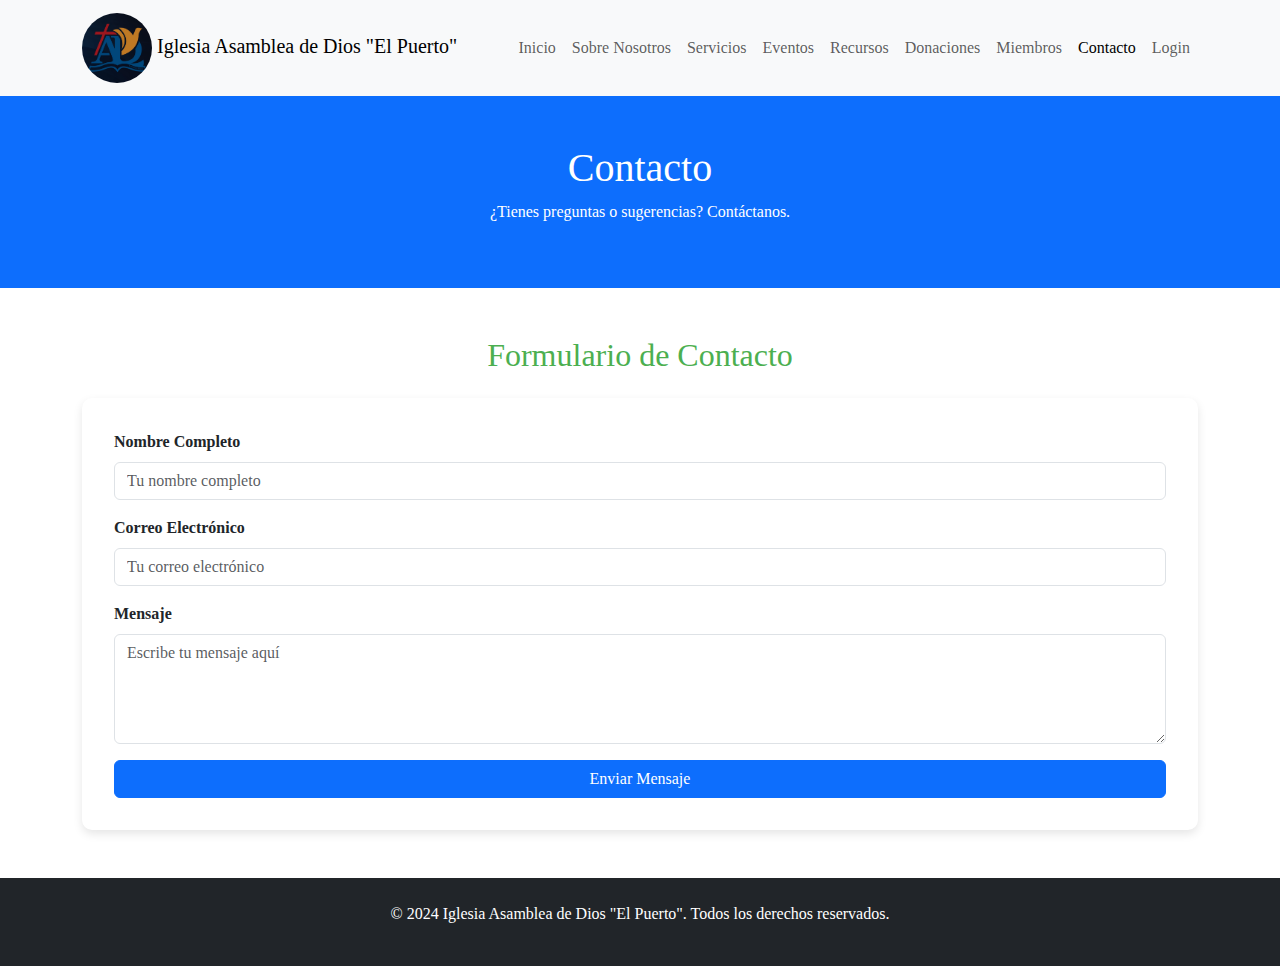
<file: Contacto.html>
<!DOCTYPE html>
<html lang="es">
<head>
    <meta charset="UTF-8">
    <meta name="viewport" content="width=device-width, initial-scale=1.0">
    <meta name="description" content="Ponte en contacto con nosotros.">
    <title>Contacto - Iglesia</title>
    <link rel="stylesheet" href="estilos.css">
    <link rel="stylesheet" href="https://cdn.jsdelivr.net/npm/bootstrap@5.3.0/dist/css/bootstrap.min.css">
</head>
<body>
<style>
/* Archivo CSS para la página de la Iglesia */

/* General */
body {
    font-family: 'Times New Roman', Times, serif;
}
</style>
    <!-- Navegación -->
    <nav class="navbar navbar-expand-lg navbar-light bg-light">
        <div class="container">
            <a class="navbar-brand" href="index.html">
                <img src="logo.jpg" alt="Logo Iglesia" width="70"> Iglesia Asamblea de Dios "El Puerto"
            </a>
            <button class="navbar-toggler" type="button" data-bs-toggle="collapse" data-bs-target="#navbarNav" aria-controls="navbarNav" aria-expanded="false" aria-label="Toggle navigation">
                <span class="navbar-toggler-icon"></span>
            </button>
            <div class="collapse navbar-collapse" id="navbarNav">
                <ul class="navbar-nav ms-auto">
                    <li class="nav-item"><a class="nav-link" href="Inicio.html">Inicio</a></li>
                    <li class="nav-item"><a class="nav-link" href="Sobre Nosotros.html">Sobre Nosotros</a></li>
                    <li class="nav-item"><a class="nav-link" href="Servicios.html">Servicios</a></li>
                    <li class="nav-item"><a class="nav-link" href="Eventos.html">Eventos</a></li>
                    <li class="nav-item"><a class="nav-link" href="Recursos.html">Recursos</a></li>
                    <li class="nav-item"><a class="nav-link" href="Donaciones.html">Donaciones</a></li>
                    <li class="nav-item"><a class="nav-link" href="Miembros.html">Miembros</a></li>
                    <li class="nav-item"><a class="nav-link active" href="Contacto.html">Contacto</a></li>
                    <li class="nav-item"><a class="nav-link" href="index.html">Login</a></li>
                </ul>
            </div>
        </div>
    </nav>

    <!-- Contenido -->
    <header class="py-5 text-center bg-primary text-white">
        <div class="container">
            <h1>Contacto</h1>
            <p>¿Tienes preguntas o sugerencias? Contáctanos.</p>
        </div>
    </header>

    <section class="py-5">
        <div class="container">
            <h2 class="text-center mb-4">Formulario de Contacto</h2>
            <form>
                <div class="mb-3">
                    <label for="nombre" class="form-label">Nombre Completo</label>
                    <input type="text" class="form-control" id="nombre" placeholder="Tu nombre completo" required>
                </div>
                <div class="mb-3">
                    <label for="email" class="form-label">Correo Electrónico</label>
                    <input type="email" class="form-control" id="email" placeholder="Tu correo electrónico" required>
                </div>
                <div class="mb-3">
                    <label for="mensaje" class="form-label">Mensaje</label>
                    <textarea class="form-control" id="mensaje" rows="4" placeholder="Escribe tu mensaje aquí" required></textarea>
                </div>
                <button type="submit" class="btn btn-primary w-100">Enviar Mensaje</button>
            </form>
        </div>
    </section>

    <!-- Pie de página -->
    <footer class="bg-dark text-white py-4">
        <div class="container text-center">
            <p>&copy; 2024 Iglesia Asamblea de Dios "El Puerto". Todos los derechos reservados.</p>
        </div>
    </footer>

    <script src="https://cdn.jsdelivr.net/npm/bootstrap@5.3.0/dist/js/bootstrap.bundle.min.js"></script>
</body>
</html>
</file>
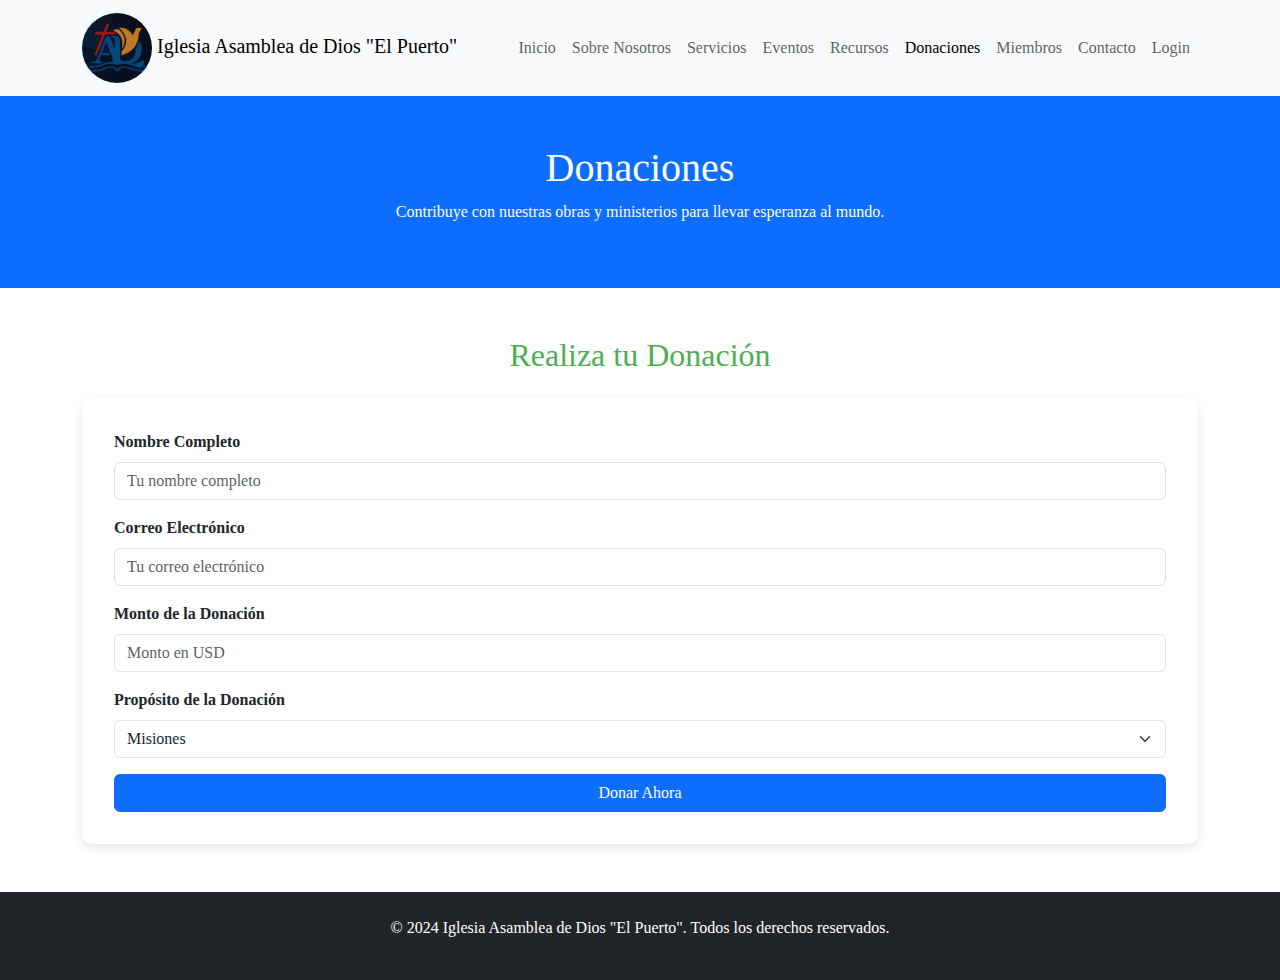
<file: Donaciones.html>
<!DOCTYPE html>
<html lang="es">
<head>
    <meta charset="UTF-8">
    <meta name="viewport" content="width=device-width, initial-scale=1.0">
    <meta name="description" content="Contribuye con nuestras obras y ministerios.">
    <title>Donaciones - Iglesia</title>
    <link rel="stylesheet" href="estilos.css">
    <link rel="stylesheet" href="https://cdn.jsdelivr.net/npm/bootstrap@5.3.0/dist/css/bootstrap.min.css">
</head>
<body>
<style>
/* Archivo CSS para la página de la Iglesia */

/* General */
body {
    font-family: 'Times New Roman', Times, serif;
}
</style>
    <!-- Navegación -->
    <nav class="navbar navbar-expand-lg navbar-light bg-light">
        <div class="container">
            <a class="navbar-brand" href="index.html">
                <img src="logo.jpg" alt="Logo Iglesia" width="70"> Iglesia Asamblea de Dios "El Puerto"
            </a>
            <button class="navbar-toggler" type="button" data-bs-toggle="collapse" data-bs-target="#navbarNav" aria-controls="navbarNav" aria-expanded="false" aria-label="Toggle navigation">
                <span class="navbar-toggler-icon"></span>
            </button>
            <div class="collapse navbar-collapse" id="navbarNav">
                <ul class="navbar-nav ms-auto">
                    <li class="nav-item"><a class="nav-link" href="Inicio.html">Inicio</a></li>
                    <li class="nav-item"><a class="nav-link" href="Sobre Nosotros.html">Sobre Nosotros</a></li>
                    <li class="nav-item"><a class="nav-link" href="Servicios.html">Servicios</a></li>
                    <li class="nav-item"><a class="nav-link" href="Eventos.html">Eventos</a></li>
                    <li class="nav-item"><a class="nav-link" href="Recursos.html">Recursos</a></li>
                    <li class="nav-item"><a class="nav-link active" href="Donaciones.html">Donaciones</a></li>
                    <li class="nav-item"><a class="nav-link" href="Miembros.html">Miembros</a></li>
                    <li class="nav-item"><a class="nav-link" href="Contacto.html">Contacto</a></li>
                    <li class="nav-item"><a class="nav-link" href="index.html">Login</a></li>
                </ul>
            </div>
        </div>
    </nav>

    <!-- Contenido -->
    <header class="py-5 text-center bg-primary text-white">
        <div class="container">
            <h1>Donaciones</h1>
            <p>Contribuye con nuestras obras y ministerios para llevar esperanza al mundo.</p>
        </div>
    </header>

    <section class="py-5">
        <div class="container">
            <h2 class="text-center mb-4">Realiza tu Donación</h2>
            <form>
                <div class="mb-3">
                    <label for="nombre" class="form-label">Nombre Completo</label>
                    <input type="text" class="form-control" id="nombre" placeholder="Tu nombre completo" required>
                </div>
                <div class="mb-3">
                    <label for="email" class="form-label">Correo Electrónico</label>
                    <input type="email" class="form-control" id="email" placeholder="Tu correo electrónico" required>
                </div>
                <div class="mb-3">
                    <label for="monto" class="form-label">Monto de la Donación</label>
                    <input type="number" class="form-control" id="monto" placeholder="Monto en USD" required>
                </div>
                <div class="mb-3">
                    <label for="propósito" class="form-label">Propósito de la Donación</label>
                    <select class="form-select" id="propósito">
                        <option value="misiones">Misiones</option>
                        <option value="ayuda_social">Ayuda Social</option>
                        <option value="infraestructura">Infraestructura</option>
                    </select>
                </div>
                <button type="submit" class="btn btn-primary w-100">Donar Ahora</button>
            </form>
        </div>
    </section>

    <!-- Pie de página -->
    <footer class="bg-dark text-white py-4">
        <div class="container text-center">
            <p>&copy; 2024 Iglesia Asamblea de Dios "El Puerto". Todos los derechos reservados.</p>
        </div>
    </footer>

    <script src="https://cdn.jsdelivr.net/npm/bootstrap@5.3.0/dist/js/bootstrap.bundle.min.js"></script>
</body>
</html>
</file>
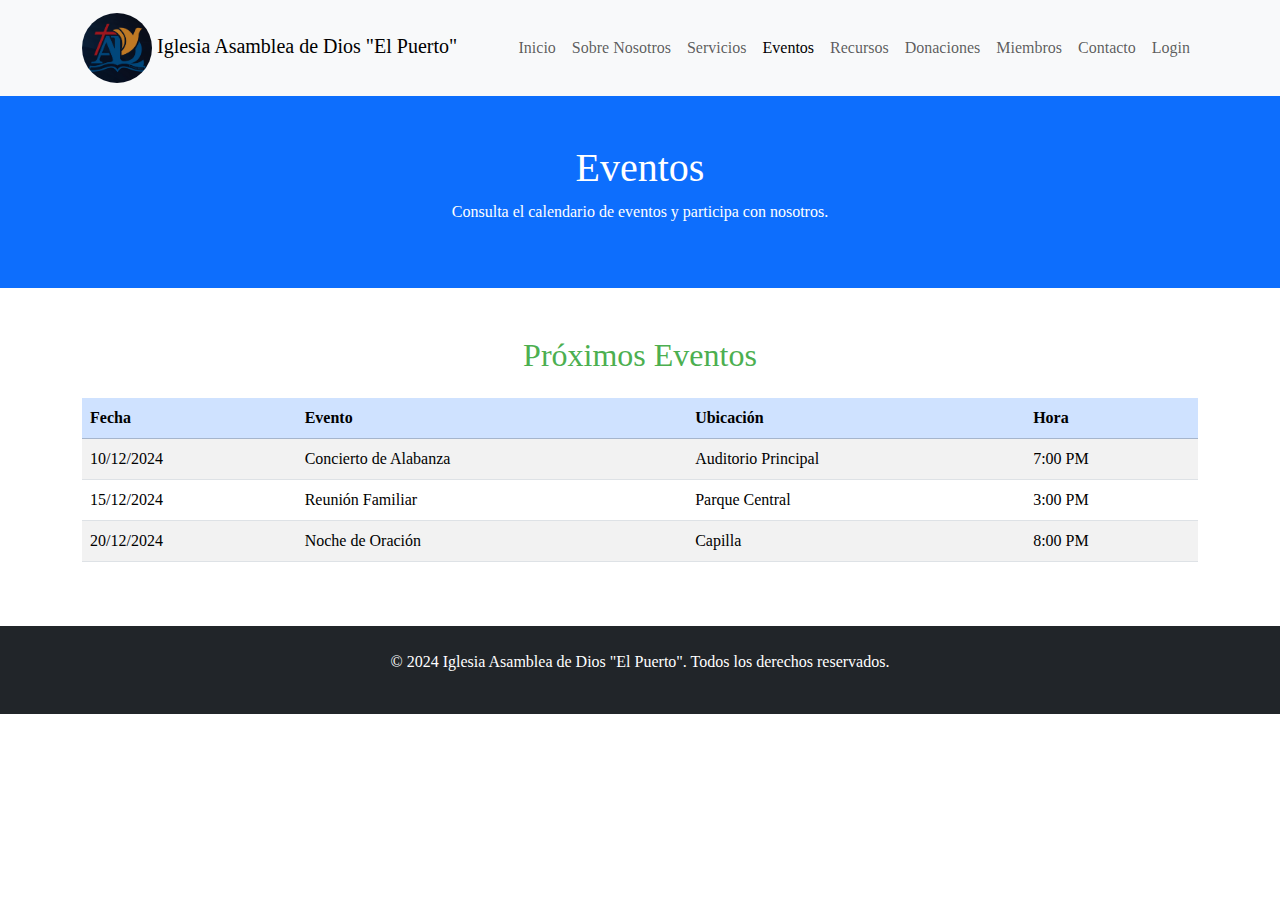
<file: Eventos.html>
<!DOCTYPE html>
<html lang="es">
<head>
    <meta charset="UTF-8">
    <meta name="viewport" content="width=device-width, initial-scale=1.0">
    <meta name="description" content="Calendario de eventos de nuestra iglesia.">
    <title>Eventos - Iglesia</title>
    <link rel="stylesheet" href="estilos.css">
    <link rel="stylesheet" href="https://cdn.jsdelivr.net/npm/bootstrap@5.3.0/dist/css/bootstrap.min.css">
</head>
<body>
<style>
/* Archivo CSS para la página de la Iglesia */

/* General */
body {
    font-family: 'Times New Roman', Times, serif;
}
</style>
    <!-- Navegación -->
    <nav class="navbar navbar-expand-lg navbar-light bg-light">
        <div class="container">
            <a class="navbar-brand" href="index.html">
                <img src="logo.jpg" alt="Logo Iglesia" width="70"> Iglesia Asamblea de Dios "El Puerto"
            </a>
            </a>
            <button class="navbar-toggler" type="button" data-bs-toggle="collapse" data-bs-target="#navbarNav" aria-controls="navbarNav" aria-expanded="false" aria-label="Toggle navigation">
                <span class="navbar-toggler-icon"></span>
            </button>
            <div class="collapse navbar-collapse" id="navbarNav">
                <ul class="navbar-nav ms-auto">
                    <li class="nav-item"><a class="nav-link" href="Inicio.html">Inicio</a></li>
                    <li class="nav-item"><a class="nav-link" href="Sobre Nosotros.html">Sobre Nosotros</a></li>
                    <li class="nav-item"><a class="nav-link" href="Servicios.html">Servicios</a></li>
                    <li class="nav-item"><a class="nav-link active" href="Eventos.html">Eventos</a></li>
                    <li class="nav-item"><a class="nav-link" href="Recursos.html">Recursos</a></li>
                    <li class="nav-item"><a class="nav-link" href="Donaciones.html">Donaciones</a></li>
                    <li class="nav-item"><a class="nav-link" href="Miembros.html">Miembros</a></li>
                    <li class="nav-item"><a class="nav-link" href="Contacto.html">Contacto</a></li>
                    <li class="nav-item"><a class="nav-link" href="index.html">Login</a></li>
                </ul>
            </div>
        </div>
    </nav>

    <!-- Contenido -->
    <header class="py-5 text-center bg-primary text-white">
        <div class="container">
            <h1>Eventos</h1>
            <p>Consulta el calendario de eventos y participa con nosotros.</p>
        </div>
    </header>

    <section class="py-5">
        <div class="container">
            <h2 class="text-center mb-4">Próximos Eventos</h2>
            <table class="table table-striped">
                <thead class="table-primary">
                    <tr>
                        <th>Fecha</th>
                        <th>Evento</th>
                        <th>Ubicación</th>
                        <th>Hora</th>
                    </tr>
                </thead>
                <tbody>
                    <tr>
                        <td>10/12/2024</td>
                        <td>Concierto de Alabanza</td>
                        <td>Auditorio Principal</td>
                        <td>7:00 PM</td>
                    </tr>
                    <tr>
                        <td>15/12/2024</td>
                        <td>Reunión Familiar</td>
                        <td>Parque Central</td>
                        <td>3:00 PM</td>
                    </tr>
                    <tr>
                        <td>20/12/2024</td>
                        <td>Noche de Oración</td>
                        <td>Capilla</td>
                        <td>8:00 PM</td>
                    </tr>
                </tbody>
            </table>
        </div>
    </section>

    <!-- Pie de página -->
    <footer class="bg-dark text-white py-4">
        <div class="container text-center">
            <p>&copy; 2024 Iglesia Asamblea de Dios "El Puerto". Todos los derechos reservados.</p>
        </div>
    </footer>

    <script src="https://cdn.jsdelivr.net/npm/bootstrap@5.3.0/dist/js/bootstrap.bundle.min.js"></script>
</body>
</html>
</file>
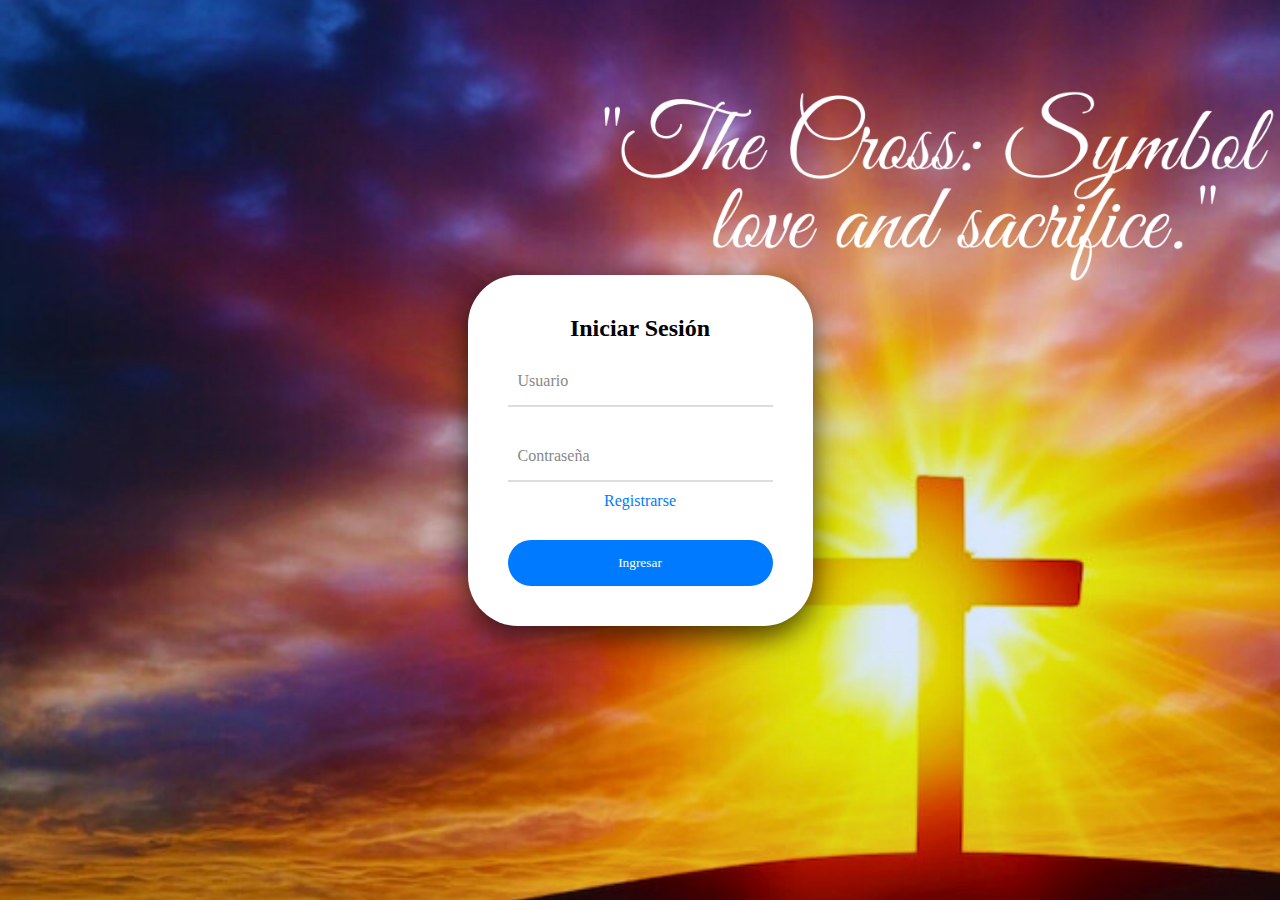
<file: index_3.html>
<!DOCTYPE html>
<html lang="es">
<head>
    <meta charset="UTF-8">
    <meta name="viewport" content="width=device-width, initial-scale=1.0">
    <title>Login con Efecto de Entrada</title>
    <style>
        * {
            margin: 0;
            padding: 0;
            box-sizing: border-box;
            font-family: 'Times New Roman', Arial, sans-serif;
        }
        body {
            display: flex;
            justify-content: center;
            align-items: center;
            height: 100vh;
            background-color: #282c34;
            background-image: url('2.png');
            animation: mover-fondo 10s linear infinite;
            background-position: center;
	    background-size: cover;
        }

        @keyframes mover-fondo {
            0% {
                background-position: 0% 0%;
            }
            100% {
                background-position: 100% 100%;
            }
        }
        .login-box {
            background-color: white;
            padding: 40px;
            border-radius: 50px;
            width: 100%;
            box-shadow: 0 10px 30px rgba(0,0,0,0.7);
            max-width: 400px;
        }
        h2 {
            text-align: center;
            margin-bottom: 20px;
        }
        .textbox {
            position: relative;
            margin-bottom: 30px;
        }
        input {
            width: 100%;
            padding: 10px;
            font-size: 20px;
            border: none;
            border-bottom: 2px solid #ddd;
            outline: none;
        }
        input:focus {
            border-bottom: 2px solid #007BFF;
        }
        label {
            position: absolute;
            left: 10px;
            top: 10px;
            transition: 0.3s;
            color: #888;
        }
        input:focus + label,
        input:not(:placeholder-shown) + label {
            top: -10px;
            left: 0;
            color: #007BFF;
            font-size: 12px;
        }
        button {
            width: 100%;
            padding: 15px;
            background-color: #007BFF;
            color: white;
            border: none;
            border-radius: 100px;
            cursor: pointer;
        }
        button:hover {
            background-color: #0056b3;
        }
        a {
            text-align: center;
            display: block;
            margin-top: 10px;
            color: #007BFF;
            text-decoration: none;
        }
    </style>
	<!-- Google tag (gtag.js) -->
<script async src="https://www.googletagmanager.com/gtag/js?id=G-9K3C9MK3V3"></script>
<script>
  window.dataLayer = window.dataLayer || [];
  function gtag(){dataLayer.push(arguments);}
  gtag('js', new Date());

  gtag('config', 'G-9K3C9MK3V3');
</script>
</head>
<body>
    <section id="section1">
        <div class="login-box">
            <h2>Iniciar Sesión</h2>
            <form id="loginForm">
                <div class="textbox">
                    <input type="text" id="usuario" required placeholder=" ">
                    <label>Usuario</label>
                </div>
                <div class="textbox">
                    <input type="password" id="contraseña" required placeholder=" ">
                    <label>Contraseña</label>
                    <a href="javascript:void(0);" onclick="showRegisterSection()">Registrarse</a>
                </div>
                <button type="submit">Ingresar</button>
            </form>
        </div>
    </section>

    <section id="section2" style="display:none;">
        <div class="login-box">
            <h2>Registrarse</h2>
            <form id="registerForm">
                <div class="textbox">
                    <input type="text" id="usuario1" required placeholder=" ">
                    <label>Usuario</label>
                </div>
                <div class="textbox">
                    <input type="email" id="correo" required placeholder=" ">
                    <label>Correo Electrónico</label>
                </div>
                <div class="textbox">
                    <input type="password" id="contraseña1" required placeholder=" ">
                    <label>Contraseña</label>
                </div>
                <button type="submit">Registrarse</button>
            </form>
        </div>
    </section>

    <script>
        // Función para mostrar la sección de registro
        function showRegisterSection() {
            document.getElementById("section1").style.display = "none";
            document.getElementById("section2").style.display = "block";
        }

        // Lógica para registrar usuarios en localStorage
        document.getElementById("registerForm").addEventListener("submit", function(event) {
            event.preventDefault(); // Evita que el formulario se envíe de la manera tradicional

            const usuario = document.getElementById("usuario1").value;
            const correo = document.getElementById("correo").value;
            const contraseña = document.getElementById("contraseña1").value;

            // Recuperar usuarios desde localStorage o crear una lista vacía si no existen
            let usuarios = JSON.parse(localStorage.getItem('usuarios')) || [];

            // Añadir el nuevo usuario al arreglo
            usuarios.push({ usuario: usuario, contraseña: contraseña });

            // Guardar los usuarios de nuevo en localStorage
            localStorage.setItem('usuarios', JSON.stringify(usuarios));

            // Mostrar mensaje de éxito
            alert(`Usuario registrado: ${usuario}\nCorreo: ${correo}`);

            // Regresar a la sección de login después de registro
            document.getElementById("section2").style.display = "none";
            document.getElementById("section1").style.display = "block";
        });

        // Lógica para iniciar sesión usando los datos almacenados en localStorage
        document.getElementById("loginForm").addEventListener("submit", function(event) {
            event.preventDefault(); // Evita que el formulario se envíe de la manera tradicional

            const usuario = document.getElementById("usuario").value;
            const contraseña = document.getElementById("contraseña").value;

            // Recuperar usuarios desde localStorage
            let usuarios = JSON.parse(localStorage.getItem('usuarios')) || [];

            // Buscar el usuario en el arreglo de usuarios
            const usuarioValido = usuarios.find(user => user.usuario === usuario && user.contraseña === contraseña);

            if (usuarioValido) {
                // Redirigir a la siguiente página si la autenticación es exitosa
                window.location.href = "Inicio.html";
            } else {
                alert("Usuario o contraseña incorrectos.");
            }
        });
    </script>
</body>
</html>
</file>
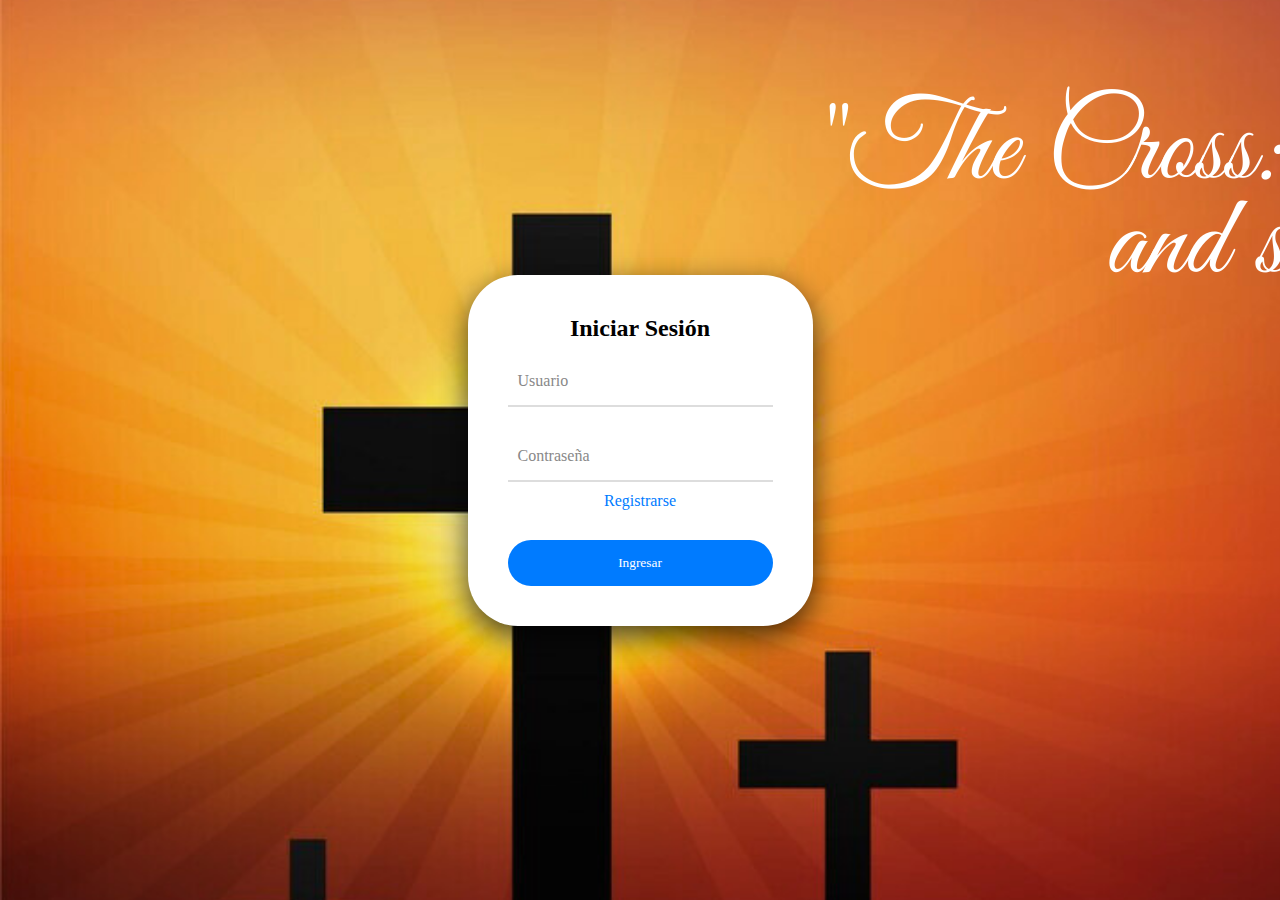
<file: Login Efecto de Entrada.html>
<!DOCTYPE html>
<html lang="es">
<head>
    <meta charset="UTF-8">
    <meta name="viewport" content="width=device-width, initial-scale=1.0">
    <title>Login con Efecto de Entrada</title>
    <style>
        * {
            margin: 0;
            padding: 0;
            box-sizing: border-box;
            font-family: 'Times New Roman', Arial, sans-serif;
        }
        body {
            display: flex;
            justify-content: center;
            align-items: center;
            height: 100vh;
            background-color: #282c34;
            background-image: url('1.png');
        }
        .login-box {
            background-color: white;
            padding: 40px;
            border-radius: 50px;
            width: 100%;
            box-shadow: 0 10px 30px rgba(0,0,0,0.7);
            max-width: 400px;
        }
        h2 {
            text-align: center;
            margin-bottom: 20px;
        }
        .textbox {
            position: relative;
            margin-bottom: 30px;
        }
        input {
            width: 100%;
            padding: 10px;
            font-size: 20px;
            border: none;
            border-bottom: 2px solid #ddd;
            outline: none;
        }
        input:focus {
            border-bottom: 2px solid #007BFF;
        }
        label {
            position: absolute;
            left: 10px;
            top: 10px;
            transition: 0.3s;
            color: #888;
        }
        input:focus + label,
        input:not(:placeholder-shown) + label {
            top: -10px;
            left: 0;
            color: #007BFF;
            font-size: 12px;
        }
        button {
            width: 100%;
            padding: 15px;
            background-color: #007BFF;
            color: white;
            border: none;
            border-radius: 100px;
            cursor: pointer;
        }
        button:hover {
            background-color: #0056b3;
        }
        a {
            text-align: center;
            display: block;
            margin-top: 10px;
            color: #007BFF;
            text-decoration: none;
        }
    </style>
</head>
<body>
    <section id="section1">
        <div class="login-box">
            <h2>Iniciar Sesión</h2>
            <form id="loginForm">
                <div class="textbox">
                    <input type="text" id="usuario" required placeholder=" ">
                    <label>Usuario</label>
                </div>
                <div class="textbox">
                    <input type="password" id="contraseña" required placeholder=" ">
                    <label>Contraseña</label>
                    <a href="javascript:void(0);" onclick="showRegisterSection()">Registrarse</a>
                </div>
                <button type="submit">Ingresar</button>
            </form>
        </div>
    </section>

    <section id="section2" style="display:none;">
        <div class="login-box">
            <h2>Registrarse</h2>
            <form id="registerForm">
                <div class="textbox">
                    <input type="text" id="usuario1" required placeholder=" ">
                    <label>Usuario</label>
                </div>
                <div class="textbox">
                    <input type="email" id="correo" required placeholder=" ">
                    <label>Correo Electrónico</label>
                </div>
                <div class="textbox">
                    <input type="password" id="contraseña1" required placeholder=" ">
                    <label>Contraseña</label>
                </div>
                <button type="submit">Registrarse</button>
            </form>
        </div>
    </section>

    <script>
        // Función para mostrar la sección de registro
        function showRegisterSection() {
            document.getElementById("section1").style.display = "none";
            document.getElementById("section2").style.display = "block";
        }

        // Lógica para registrar usuarios en localStorage
        document.getElementById("registerForm").addEventListener("submit", function(event) {
            event.preventDefault(); // Evita que el formulario se envíe de la manera tradicional

            const usuario = document.getElementById("usuario1").value;
            const correo = document.getElementById("correo").value;
            const contraseña = document.getElementById("contraseña1").value;

            // Recuperar usuarios desde localStorage o crear una lista vacía si no existen
            let usuarios = JSON.parse(localStorage.getItem('usuarios')) || [];

            // Añadir el nuevo usuario al arreglo
            usuarios.push({ usuario: usuario, contraseña: contraseña });

            // Guardar los usuarios de nuevo en localStorage
            localStorage.setItem('usuarios', JSON.stringify(usuarios));

            // Mostrar mensaje de éxito
            alert(`Usuario registrado: ${usuario}\nCorreo: ${correo}`);

            // Regresar a la sección de login después de registro
            document.getElementById("section2").style.display = "none";
            document.getElementById("section1").style.display = "block";
        });

        // Lógica para iniciar sesión usando los datos almacenados en localStorage
        document.getElementById("loginForm").addEventListener("submit", function(event) {
            event.preventDefault(); // Evita que el formulario se envíe de la manera tradicional

            const usuario = document.getElementById("usuario").value;
            const contraseña = document.getElementById("contraseña").value;

            // Recuperar usuarios desde localStorage
            let usuarios = JSON.parse(localStorage.getItem('usuarios')) || [];

            // Buscar el usuario en el arreglo de usuarios
            const usuarioValido = usuarios.find(user => user.usuario === usuario && user.contraseña === contraseña);

            if (usuarioValido) {
                // Redirigir a la siguiente página si la autenticación es exitosa
                window.location.href = "pagina_protegida.html";
            } else {
                alert("Usuario o contraseña incorrectos.");
            }
        });
    </script>
</body>
</html>
</file>
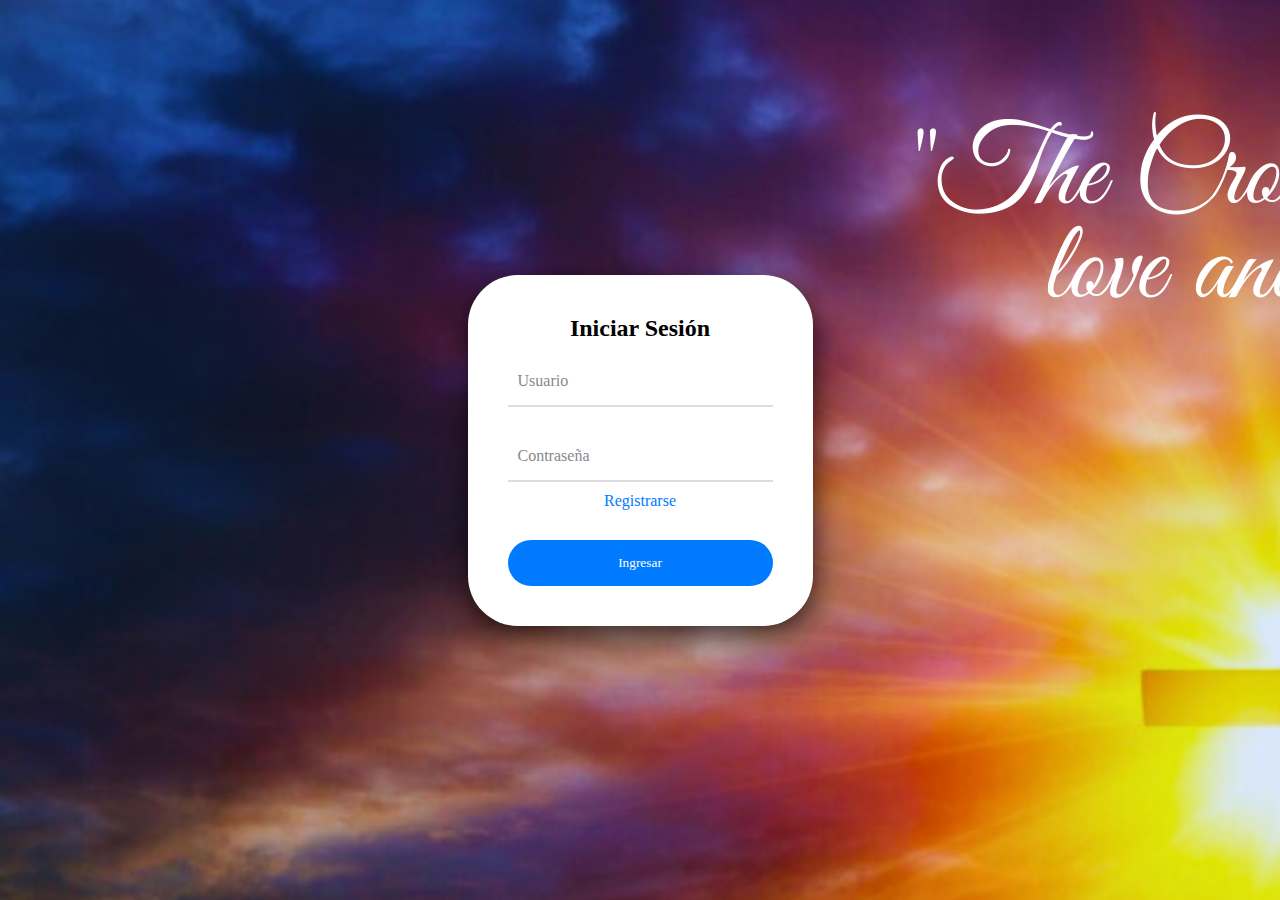
<file: Login.html>
<!DOCTYPE html>
<html lang="es">
<head>
    <meta charset="UTF-8">
    <meta name="viewport" content="width=device-width, initial-scale=1.0">
    <title>Login con Efecto de Entrada</title>
    <style>
        * {
            margin: 0;
            padding: 0;
            box-sizing: border-box;
            font-family: 'Times New Roman', Arial, sans-serif;
        }
        body {
            display: flex;
            justify-content: center;
            align-items: center;
            height: 100vh;
            background-color: #282c34;
            background-image: url('2.png');
        }
        .login-box {
            background-color: white;
            padding: 40px;
            border-radius: 50px;
            width: 100%;
            box-shadow: 0 10px 30px rgba(0,0,0,0.7);
            max-width: 400px;
        }
        h2 {
            text-align: center;
            margin-bottom: 20px;
        }
        .textbox {
            position: relative;
            margin-bottom: 30px;
        }
        input {
            width: 100%;
            padding: 10px;
            font-size: 20px;
            border: none;
            border-bottom: 2px solid #ddd;
            outline: none;
        }
        input:focus {
            border-bottom: 2px solid #007BFF;
        }
        label {
            position: absolute;
            left: 10px;
            top: 10px;
            transition: 0.3s;
            color: #888;
        }
        input:focus + label,
        input:not(:placeholder-shown) + label {
            top: -10px;
            left: 0;
            color: #007BFF;
            font-size: 12px;
        }
        button {
            width: 100%;
            padding: 15px;
            background-color: #007BFF;
            color: white;
            border: none;
            border-radius: 100px;
            cursor: pointer;
        }
        button:hover {
            background-color: #0056b3;
        }
        a {
            text-align: center;
            display: block;
            margin-top: 10px;
            color: #007BFF;
            text-decoration: none;
        }
    </style>
</head>
<body>
    <section id="section1">
        <div class="login-box">
            <h2>Iniciar Sesión</h2>
            <form id="loginForm">
                <div class="textbox">
                    <input type="text" id="usuario" required placeholder=" ">
                    <label>Usuario</label>
                </div>
                <div class="textbox">
                    <input type="password" id="contraseña" required placeholder=" ">
                    <label>Contraseña</label>
                    <a href="javascript:void(0);" onclick="showRegisterSection()">Registrarse</a>
                </div>
                <button type="submit">Ingresar</button>
            </form>
        </div>
    </section>

    <section id="section2" style="display:none;">
        <div class="login-box">
            <h2>Registrarse</h2>
            <form id="registerForm">
                <div class="textbox">
                    <input type="text" id="usuario1" required placeholder=" ">
                    <label>Usuario</label>
                </div>
                <div class="textbox">
                    <input type="email" id="correo" required placeholder=" ">
                    <label>Correo Electrónico</label>
                </div>
                <div class="textbox">
                    <input type="password" id="contraseña1" required placeholder=" ">
                    <label>Contraseña</label>
                </div>
                <button type="submit">Registrarse</button>
            </form>
        </div>
    </section>

    <script>
        // Función para mostrar la sección de registro
        function showRegisterSection() {
            document.getElementById("section1").style.display = "none";
            document.getElementById("section2").style.display = "block";
        }

        // Lógica para registrar usuarios en localStorage
        document.getElementById("registerForm").addEventListener("submit", function(event) {
            event.preventDefault(); // Evita que el formulario se envíe de la manera tradicional

            const usuario = document.getElementById("usuario1").value;
            const correo = document.getElementById("correo").value;
            const contraseña = document.getElementById("contraseña1").value;

            // Recuperar usuarios desde localStorage o crear una lista vacía si no existen
            let usuarios = JSON.parse(localStorage.getItem('usuarios')) || [];

            // Añadir el nuevo usuario al arreglo
            usuarios.push({ usuario: usuario, contraseña: contraseña });

            // Guardar los usuarios de nuevo en localStorage
            localStorage.setItem('usuarios', JSON.stringify(usuarios));

            // Mostrar mensaje de éxito
            alert(`Usuario registrado: ${usuario}\nCorreo: ${correo}`);

            // Regresar a la sección de login después de registro
            document.getElementById("section2").style.display = "none";
            document.getElementById("section1").style.display = "block";
        });

        // Lógica para iniciar sesión usando los datos almacenados en localStorage
        document.getElementById("loginForm").addEventListener("submit", function(event) {
            event.preventDefault(); // Evita que el formulario se envíe de la manera tradicional

            const usuario = document.getElementById("usuario").value;
            const contraseña = document.getElementById("contraseña").value;

            // Recuperar usuarios desde localStorage
            let usuarios = JSON.parse(localStorage.getItem('usuarios')) || [];

            // Buscar el usuario en el arreglo de usuarios
            const usuarioValido = usuarios.find(user => user.usuario === usuario && user.contraseña === contraseña);

            if (usuarioValido) {
                // Redirigir a la siguiente página si la autenticación es exitosa
                window.location.href = "pagina_protegida.html";
            } else {
                alert("Usuario o contraseña incorrectos.");
            }
        });
    </script>
</body>
</html>
</file>
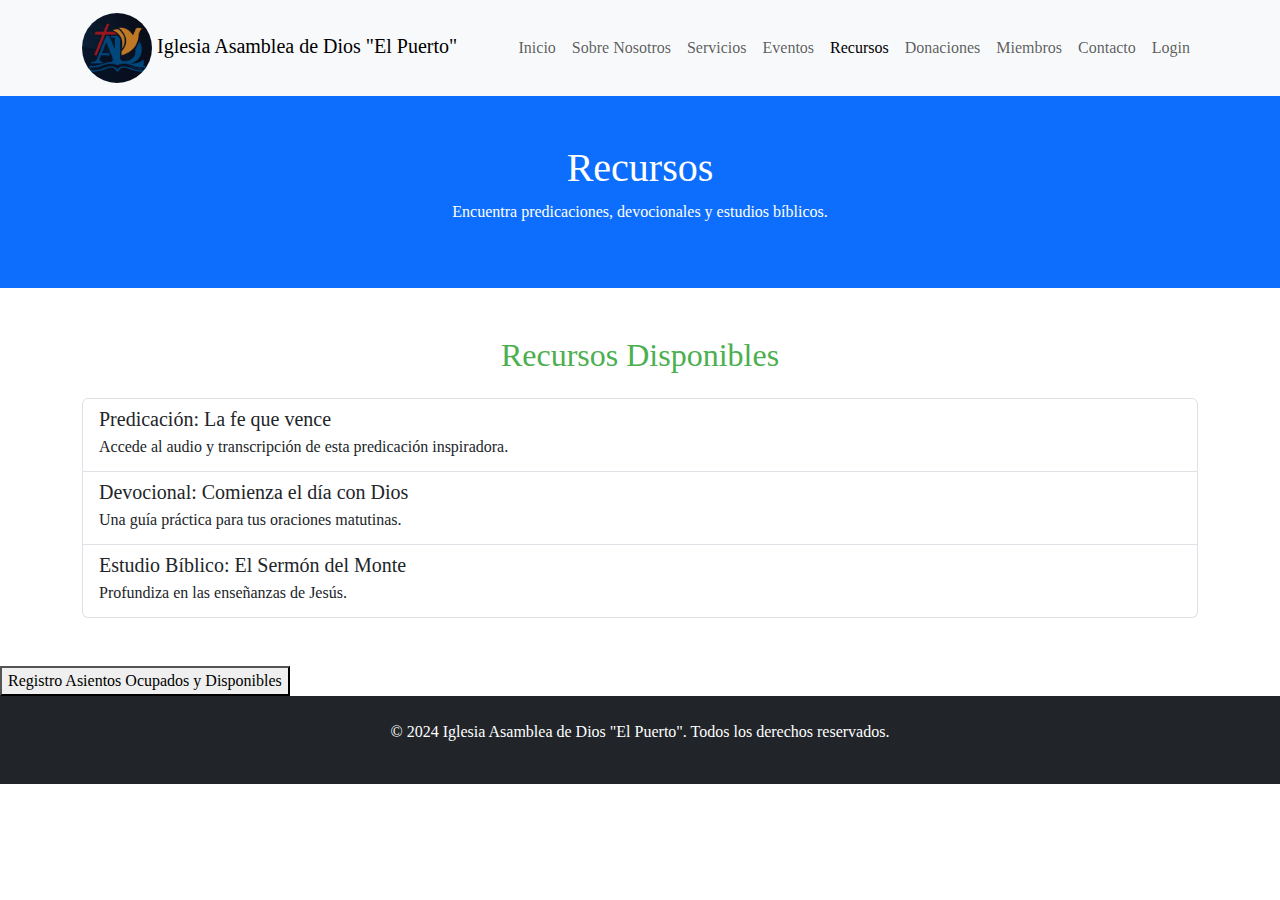
<file: Recursos.html>
<!DOCTYPE html>
<html lang="es">
<head>
    <meta charset="UTF-8">
    <meta name="viewport" content="width=device-width, initial-scale=1.0">
    <meta name="description" content="Accede a recursos como predicaciones, devocionales y estudios bíblicos.">
    <title>Recursos - Iglesia</title>
    <link rel="stylesheet" href="estilos.css">
    <link rel="stylesheet" href="https://cdn.jsdelivr.net/npm/bootstrap@5.3.0/dist/css/bootstrap.min.css">
</head>
<body>
<style>
/* Archivo CSS para la página de la Iglesia */

/* General */
body {
    font-family: 'Times New Roman', Times, serif;
}
</style>
    <!-- Navegación -->
    <nav class="navbar navbar-expand-lg navbar-light bg-light">
        <div class="container">
            <a class="navbar-brand" href="index.html">
                <img src="logo.jpg" alt="Logo Iglesia" width="70"> Iglesia Asamblea de Dios "El Puerto"
            </a>
            <button class="navbar-toggler" type="button" data-bs-toggle="collapse" data-bs-target="#navbarNav" aria-controls="navbarNav" aria-expanded="false" aria-label="Toggle navigation">
                <span class="navbar-toggler-icon"></span>
            </button>
            <div class="collapse navbar-collapse" id="navbarNav">
                <ul class="navbar-nav ms-auto">
                    <li class="nav-item"><a class="nav-link" href="Inicio.html">Inicio</a></li>
                    <li class="nav-item"><a class="nav-link" href="Sobre Nosotros.html">Sobre Nosotros</a></li>
                    <li class="nav-item"><a class="nav-link" href="Servicios.html">Servicios</a></li>
                    <li class="nav-item"><a class="nav-link" href="Eventos.html">Eventos</a></li>
                    <li class="nav-item"><a class="nav-link active" href="Recursos.html">Recursos</a></li>
                    <li class="nav-item"><a class="nav-link" href="Donaciones.html">Donaciones</a></li>
                    <li class="nav-item"><a class="nav-link" href="Miembros.html">Miembros</a></li>
                    <li class="nav-item"><a class="nav-link" href="Contacto.html">Contacto</a></li>
                    <li class="nav-item"><a class="nav-link" href="index.html">Login</a></li>
                </ul>
            </div>
        </div>
    </nav>

    <!-- Contenido -->
    <header class="py-5 text-center bg-primary text-white">
        <div class="container">
            <h1>Recursos</h1>
            <p>Encuentra predicaciones, devocionales y estudios bíblicos.</p>
        </div>
    </header>

    <section class="py-5">
        <div class="container">
            <h2 class="text-center mb-4">Recursos Disponibles</h2>
            <div class="list-group">
                <a href="#" class="list-group-item list-group-item-action">
                    <h5 class="mb-1">Predicación: La fe que vence</h5>
                    <p class="mb-1">Accede al audio y transcripción de esta predicación inspiradora.</p>
                </a>
                <a href="#" class="list-group-item list-group-item-action">
                    <h5 class="mb-1">Devocional: Comienza el día con Dios</h5>
                    <p class="mb-1">Una guía práctica para tus oraciones matutinas.</p>
                </a>
                <a href="#" class="list-group-item list-group-item-action">
                    <h5 class="mb-1">Estudio Bíblico: El Sermón del Monte</h5>
                    <p class="mb-1">Profundiza en las enseñanzas de Jesús.</p>
                </a>
            </div>
        </div>
    </section>

    <button><a href="Registro Asientos.html"></a>Registro Asientos Ocupados y Disponibles</button>
    <!-- Pie de página -->
    <footer class="bg-dark text-white py-4">
        <div class="container text-center">
            <p>&copy; 2024 Iglesia Asamblea de Dios "El Puerto". Todos los derechos reservados.</p>
        </div>
    </footer>

    <script src="https://cdn.jsdelivr.net/npm/bootstrap@5.3.0/dist/js/bootstrap.bundle.min.js"></script>
</body>
</html>
</file>
<file: estilos.css>
/* General Styles */
body {
    font-family: 'Times New Roman';
    margin: 0;
    padding: 0;
    background-color: #f9f9f9;
    color: #333;
    line-height: 1.6;
   /* background-image: url(3.png);
    /*animation: mover-fondo 10s linear infinite;
    background-position: center;
	background-size: cover;
}
@keyframes mover-fondo {
    0% {
        background-position: 0% 0%;
    }
    100% {
        background-position: 100% 100%;
    }*/
}

/* Navigation Bar */
header nav {
    background: #4CAF50;
    color: #fff;
    box-shadow: 0 2px 5px rgba(0, 0, 0, 0.8);
}

header nav a {
    color: #fff;
    text-decoration: none;
    font-size: 1.2rem;
    padding: 0.5rem 1rem;
    transition: background 0.3s, color 0.3s;
}

header nav a:hover {
    background: #3e8e41;
    border-radius: 5px;
    color: #e3e3e3;
}

img {
    border-radius: 100px;
}
/* Banner Styles */
.banner {
    background: url('../img/portada.jpg') no-repeat center center/cover;
    height: 700px;
    display: flex;
    align-items: center;
    justify-content: center;
    color: #fff;
    text-shadow: 2px 2px 5px rgba(0, 0, 0, 0.7);
    font-size: 2.5rem;
    font-weight: bold;
}

/* Section Styles */
section {
    padding: 2rem 0;
}

section h2 {
    color: #4CAF50;
    text-align: center;
    margin-bottom: 1.5rem;
}

/* Service Cards */
.row .col-md-4 {
    text-align: center;
}

/* Form Styles */
form {
    background: #fff;
    padding: 2rem;
    border-radius: 10px;
    box-shadow: 0 4px 10px rgba(0, 0, 0, 0.1);
}

form label {
    font-weight: bold;
    display: block;
    margin-bottom: 0.5rem;
}

form input, form textarea {
    width: 100%;
    padding: 0.8rem;
    border: 1px solid #ccc;
    border-radius: 100px;
    margin-bottom: 1rem;
    font-size: 1rem;
}

form button {
    background: #4CAF50;
    color: #fff;
    border: none;
    padding: 0.8rem 1rem;
    border-radius: 100px;
    cursor: pointer;
}

form button:hover {
    background: #45a049;
}

/* Footer Styles */
footer {
    background: #333;
    color: #fff;
    text-align: center;
    padding: 1rem 0;
}

footer a {
    color: #fff;
    margin: 0 10px;
}

footer a:hover {
    color: #4CAF50;
}
</file>
